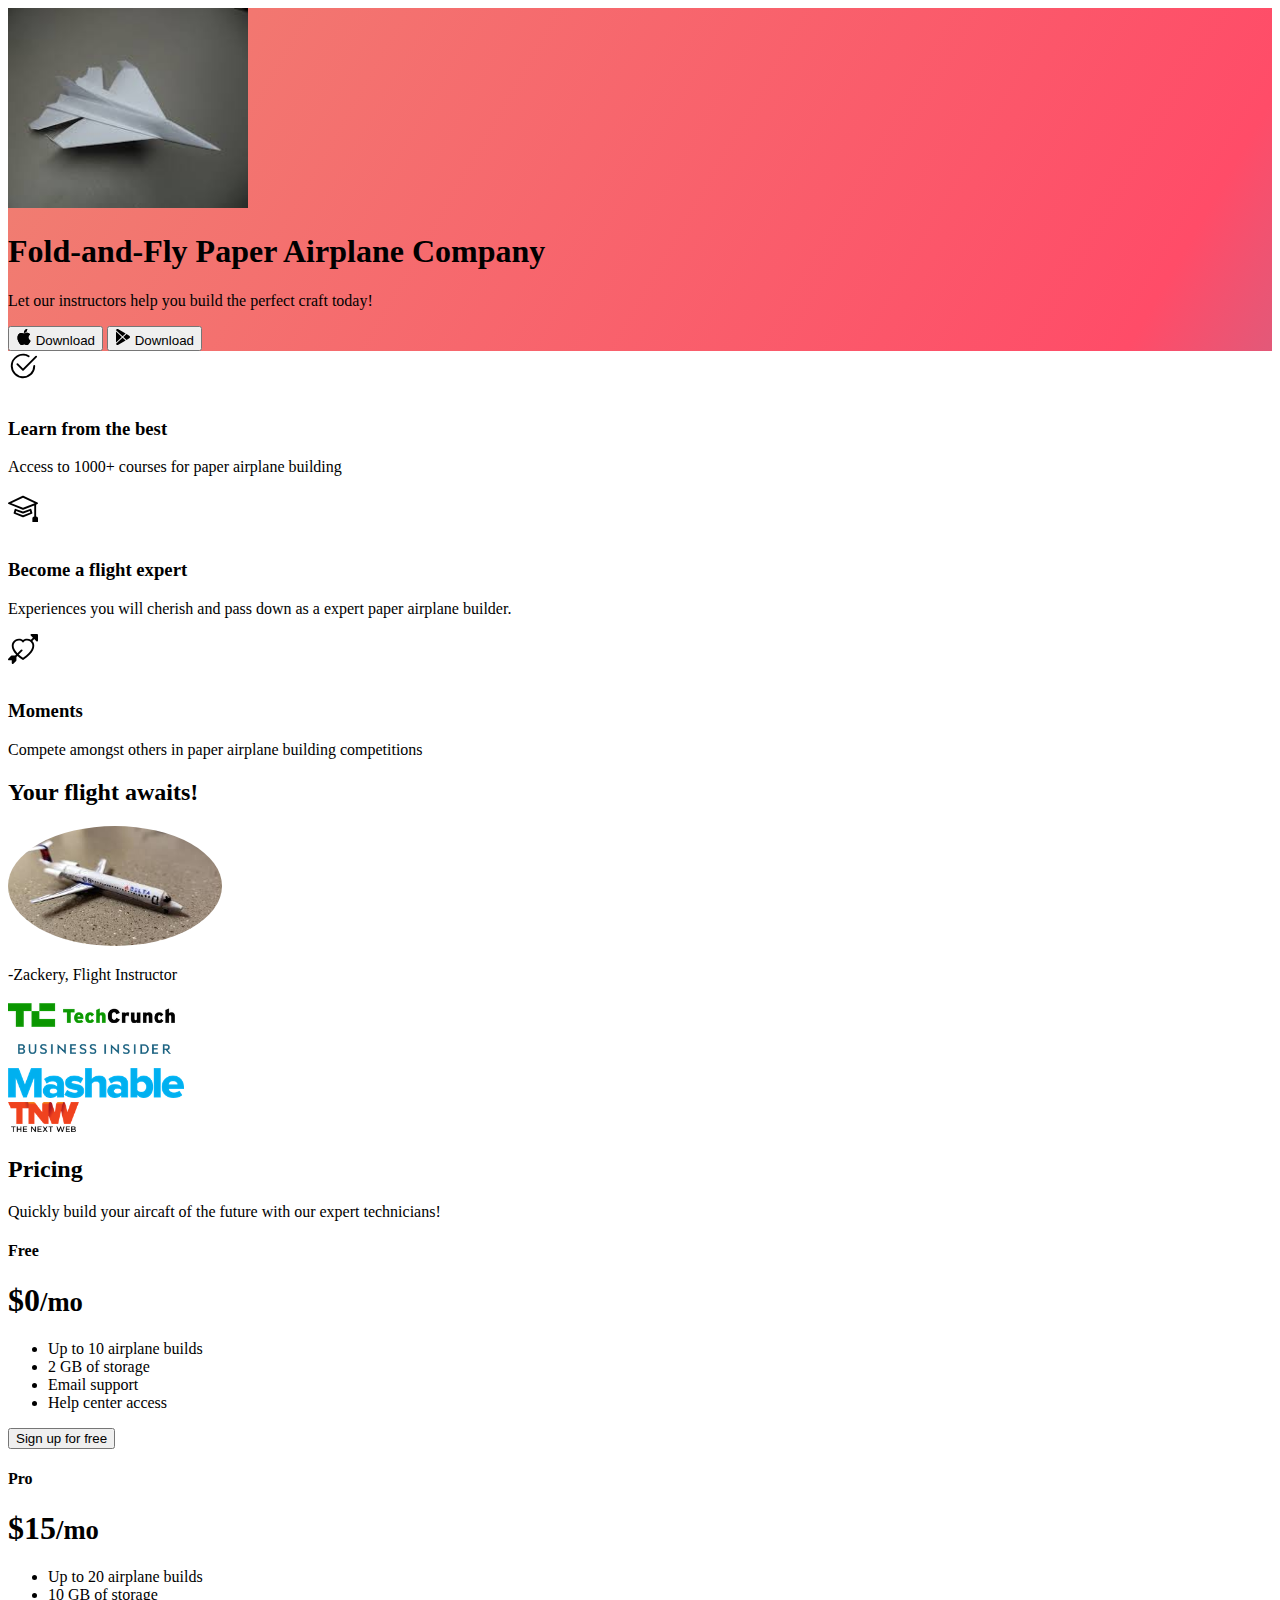
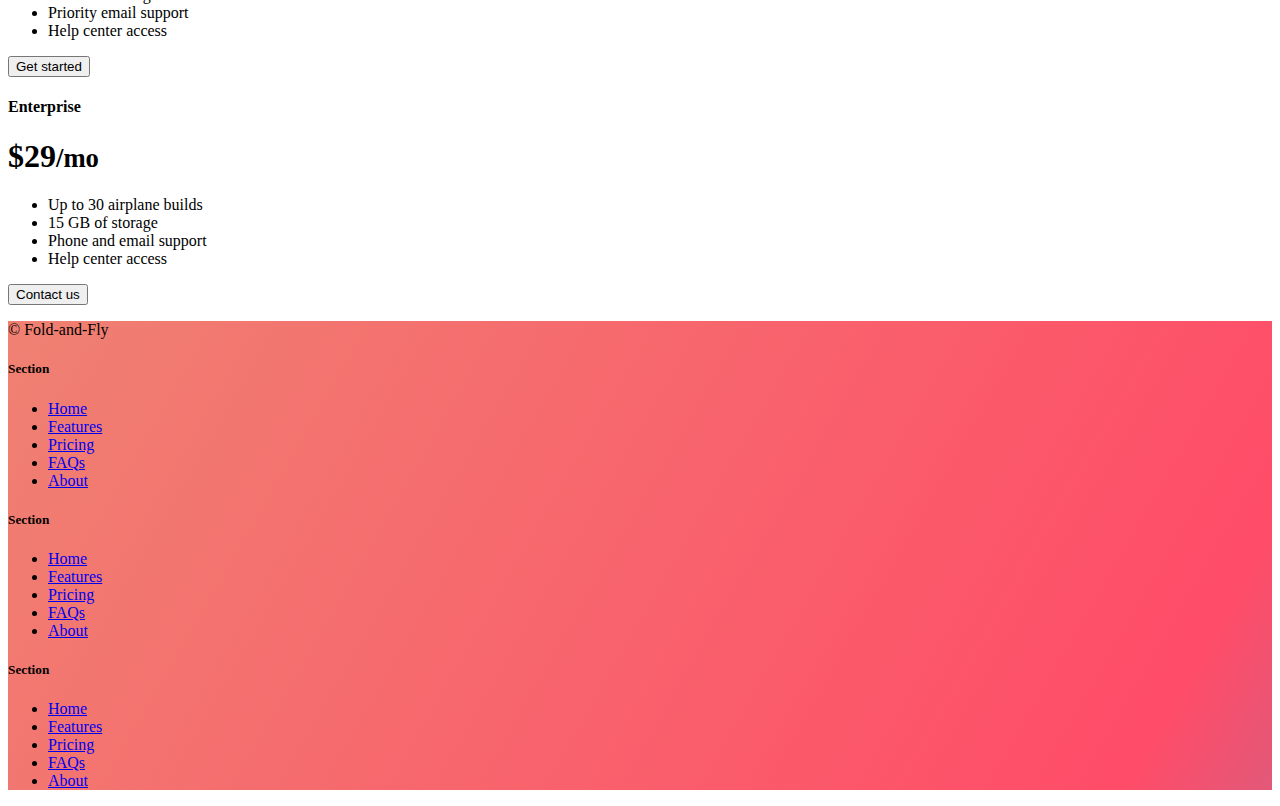
<file: index.html>
<!DOCTYPE html>
<html lang="en">

<head>
  <meta charset="UTF-8">
  <meta name="viewport" content="width=device-width, initial-scale=1.0">
  <title>Fold-and-Fly Paper Airplane Company</title>
  <link href="https://cdn.jsdelivr.net/npm/bootstrap@5.3.7/dist/css/bootstrap.min.css" rel="stylesheet" integrity="sha384-LN+7fdVzj6u52u30Kp6M/trliBMCMKTyK833zpbD+pXdCLuTusPj697FH4R/5mcr" crossorigin="anonymous">

<!--  referencing in custom css for a gradient background-->
  <link rel="stylesheet" href="./css/style.css"
</head>

<body>

  <!-- Title -->
<!--plascing in custom css class for gradient background -->
  <section id="title" class="gradient-background">
<div class="container col-xxl-8 px-4 pt-5">
  <div class="row flex-lg-row-reverse align-items-center g-5 pt-5">
    <div class="col-10 col-sm-8 col-lg-6">
      <img src="./images/paper_airplane.png" class="d-block mx-lg-auto img-fluid" alt="Icelandic Air Plane" height="200" loading="lazy"> </div>

<!--    #creating the title header-->
    <div class="col-lg-6"> <h1 class="display-5 fw-bold text-body-emphasis lh-1 mb-3">Fold-and-Fly Paper Airplane Company</h1>
      <p class="lead">
      Let our instructors help you build the perfect craft today!
    </p> <div class="d-grid gap-2 d-md-flex justify-content-md-start">
        <button type="button" class="btn btn-light btn-lg px-4 me-md-2"><svg xmlns="http://www.w3.org/2000/svg" width="16" height="16" fill="currentColor"
                class="bi bi-apple mb-1" viewBox="0 0 16 16">
<path
                  d="M11.182.008C11.148-.03 9.923.023 8.857 1.18c-1.066 1.156-.902 2.482-.878 2.516.024.034 1.52.087 2.475-1.258.955-1.345.762-2.391.728-2.43Zm3.314 11.733c-.048-.096-2.325-1.234-2.113-3.422.212-2.189 1.675-2.789 1.698-2.854.023-.065-.597-.79-1.254-1.157a3.692 3.692 0 0 0-1.563-.434c-.108-.003-.483-.095-1.254.116-.508.139-1.653.589-1.968.607-.316.018-1.256-.522-2.267-.665-.647-.125-1.333.131-1.824.328-.49.196-1.422.754-2.074 2.237-.652 1.482-.311 3.83-.067 4.56.244.729.625 1.924 1.273 2.796.576.984 1.34 1.667 1.659 1.899.319.232 1.219.386 1.843.067.502-.308 1.408-.485 1.766-.472.357.013 1.061.154 1.782.539.571.197 1.111.115 1.652-.105.541-.221 1.324-1.059 2.238-2.758.347-.79.505-1.217.473-1.282Z" />
<path
                  d="M11.182.008C11.148-.03 9.923.023 8.857 1.18c-1.066 1.156-.902 2.482-.878 2.516.024.034 1.52.087 2.475-1.258.955-1.345.762-2.391.728-2.43Zm3.314 11.733c-.048-.096-2.325-1.234-2.113-3.422.212-2.189 1.675-2.789 1.698-2.854.023-.065-.597-.79-1.254-1.157a3.692 3.692 0 0 0-1.563-.434c-.108-.003-.483-.095-1.254.116-.508.139-1.653.589-1.968.607-.316.018-1.256-.522-2.267-.665-.647-.125-1.333.131-1.824.328-.49.196-1.422.754-2.074 2.237-.652 1.482-.311 3.83-.067 4.56.244.729.625 1.924 1.273 2.796.576.984 1.34 1.667 1.659 1.899.319.232 1.219.386 1.843.067.502-.308 1.408-.485 1.766-.472.357.013 1.061.154 1.782.539.571.197 1.111.115 1.652-.105.541-.221 1.324-1.059 2.238-2.758.347-.79.505-1.217.473-1.282Z" />
</svg> Download</button>
        <button type="button" class="btn btn-outline-light btn-lg px-4"><svg xmlns="http://www.w3.org/2000/svg" width="16" height="16" fill="currentColor"
                class="bi bi-google-play mb-1" viewBox="0 0 16 16">
<path
                  d="M14.222 9.374c1.037-.61 1.037-2.137 0-2.748L11.528 5.04 8.32 8l3.207 2.96 2.694-1.586Zm-3.595 2.116L7.583 8.68 1.03 14.73c.201 1.029 1.36 1.61 2.303 1.055l7.294-4.295ZM1 13.396V2.603L6.846 8 1 13.396ZM1.03 1.27l6.553 6.05 3.044-2.81L3.333.215C2.39-.341 1.231.24 1.03 1.27Z" />
</svg> Download</button>
      </div>
    </div>
  </div>
</div>
  </section>
  <!-- Features -->
  <section id="features">
    <div class="container mt-5">

    <div class="row g-4 py-5 row-cols-1 row-cols-lg-3">
      <div class="col d-flex align-items-start"> <div class="icon-square text-body-emphasis bg-body-secondary d-inline-flex align-items-center justify-content-center fs-4 flex-shrink-0 me-3">

<!--        SVG CHECKMARK-->
        <svg xmlns="http://www.w3.org/2000/svg" height="30" fill="currentColor" class="bi bi-check2-circle"
              viewBox="0 0 16 16">
<path
                d="M2.5 8a5.5 5.5 0 0 1 8.25-4.764.5.5 0 0 0 .5-.866A6.5 6.5 0 1 0 14.5 8a.5.5 0 0 0-1 0 5.5 5.5 0 1 1-11 0z" />
<path
                d="M15.354 3.354a.5.5 0 0 0-.708-.708L8 9.293 5.354 6.646a.5.5 0 1 0-.708.708l3 3a.5.5 0 0 0 .708 0l7-7z" />
</svg>
      </div> <div> <h3 class="fs-2 text-body-emphasis">Learn from the best</h3>
        <p>Access to 1000+ courses for paper airplane building</p>

</a> </div>
      </div>
      <div class="col d-flex align-items-start">
        <div class="icon-square text-body-emphasis bg-body-secondary d-inline-flex align-items-center justify-content-center fs-4 flex-shrink-0 me-3">
<!--          SVG GRADUATION HAT-->
<svg xmlns="http://www.w3.org/2000/svg" height="30" fill="currentColor" class="bi bi-mortarboard" viewBox="0 0 16 16">
<path d="M8.211 2.047a.5.5 0 0 0-.422 0l-7.5 3.5a.5.5 0 0 0 .025.917l7.5 3a.5.5 0 0 0 .372 0L14 7.14V13a1 1 0 0 0-1 1v2h3v-2a1 1 0 0 0-1-1V6.739l.686-.275a.5.5 0 0 0 .025-.917l-7.5-3.5ZM8 8.46 1.758 5.965 8 3.052l6.242 2.913L8 8.46Z"/>
<path d="M4.176 9.032a.5.5 0 0 0-.656.327l-.5 1.7a.5.5 0 0 0 .294.605l4.5 1.8a.5.5 0 0 0 .372 0l4.5-1.8a.5.5 0 0 0 .294-.605l-.5-1.7a.5.5 0 0 0-.656-.327L8 10.466 4.176 9.032Zm-.068 1.873.22-.748 3.496 1.311a.5.5 0 0 0 .352 0l3.496-1.311.22.748L8 12.46l-3.892-1.556Z"/>
</svg>
        </div> <div> <h3 class="fs-2 text-body-emphasis">Become a flight expert</h3> <p>Experiences you will cherish and pass down as a expert paper airplane builder.</p>

</a> </div>
      </div>
      <div class="col d-flex align-items-start">
        <div class="icon-square text-body-emphasis bg-body-secondary d-inline-flex align-items-center justify-content-center fs-4 flex-shrink-0 me-3">
<!--SVG HEART-->
          <svg xmlns="http://www.w3.org/2000/svg" height="30" fill="currentColor" class="bi bi-arrow-through-heart"
              viewBox="0 0 16 16">
<path fill-rule="evenodd"
                d="M2.854 15.854A.5.5 0 0 1 2 15.5V14H.5a.5.5 0 0 1-.354-.854l1.5-1.5A.5.5 0 0 1 2 11.5h1.793l.53-.53c-.771-.802-1.328-1.58-1.704-2.32-.798-1.575-.775-2.996-.213-4.092C3.426 2.565 6.18 1.809 8 3.233c1.25-.98 2.944-.928 4.212-.152L13.292 2 12.147.854A.5.5 0 0 1 12.5 0h3a.5.5 0 0 1 .5.5v3a.5.5 0 0 1-.854.354L14 2.707l-1.006 1.006c.236.248.44.531.6.845.562 1.096.585 2.517-.213 4.092-.793 1.563-2.395 3.288-5.105 5.08L8 13.912l-.276-.182a21.86 21.86 0 0 1-2.685-2.062l-.539.54V14a.5.5 0 0 1-.146.354l-1.5 1.5Zm2.893-4.894A20.419 20.419 0 0 0 8 12.71c2.456-1.666 3.827-3.207 4.489-4.512.679-1.34.607-2.42.215-3.185-.817-1.595-3.087-2.054-4.346-.761L8 4.62l-.358-.368c-1.259-1.293-3.53-.834-4.346.761-.392.766-.464 1.845.215 3.185.323.636.815 1.33 1.519 2.065l1.866-1.867a.5.5 0 1 1 .708.708L5.747 10.96Z" />
</svg>
        </div> <div> <h3 class="fs-2 text-body-emphasis">Moments</h3> <p>Compete amongst others in paper airplane building competitions</p>

</a>
      </div>
      </div>
    </div>
      </div>

  </section>
  <!-- Testimonial -->
  <section id="testimonial">
    <div class="my-5">
        <div class="p-5 text-center bg-body-tertiary">
      <div class="container py-5">
          <h2 class="text-body-emphasis">Your flight awaits!</h2>
          <img class="profile-img mt-5" src="./images/delta_airplane.png" alt="Blue Whale" height="200"
               </div>
        <p class="col-lg-8 mx-auto lead mt-2">-Zackery, Flight Instructor</p>

<div class="container">
  <div class="row text-center">
    <div class="col-lg-3 col-sm-12">
      <img src="./images/techcrunch.png" alt="techcrunch" height="30">
    </div>
    <div class="col-lg-3 col-sm-12">
      <img src="./images/bizinsider.png" alt="bizinsider" height="30">
    </div>
    <div class="col-lg-3 col-sm-12">
      <img src="./images/mashable.png" alt="mashable" height="30">
    </div>
    <div class="col-lg-3 col-sm-12">
      <img src="./images/tnw.png" alt="tnw" height="30">
    </div>
  </div>
</div>


  </section>
  <!-- Pricing -->
  <section id="pricing"
           <div class="container">
               <div class="pricing-header p-3 pb-md-4 mx-auto text-center">
                   <h2 class="display-4 fw-normal text-body-emphasis">Pricing</h2>
                   <p class="fs-5 text-body-secondary">Quickly build your aircaft of the future with our expert technicians!
                   </p>
               </div>
           </div>
      <div class="row row-cols-1 row-cols-md-3 mb-3 text-center"> <div class="col"> <div class="card mb-4 rounded-3 shadow-sm">
          <div class="card-header py-3">
          <h4 class="my-0 fw-normal">Free</h4> </div> <div class="card-body"> <h1 class="card-title pricing-card-title">$0<small class="text-body-secondary fw-light">/mo</small></h1>
          <ul class="list-unstyled mt-3 mb-4">
              <li>Up to 10 airplane builds</li>
              <li>2 GB of storage</li>
              <li>Email support</li>
              <li>Help center access</li>
          </ul> <button type="button" class="w-100 btn btn-lg btn-outline-dark">Sign up for free</button>
      </div>
      </div>
      </div>
          <div class="col">
          <div class="card mb-4 rounded-3 shadow-sm">
              <div class="card-header py-3"> <h4 class="my-0 fw-normal">Pro</h4>
              </div>
              <div class="card-body">
                  <h1 class="card-title pricing-card-title">$15<small class="text-body-secondary fw-light">/mo</small></h1>
                  <ul class="list-unstyled mt-3 mb-4">
                      <li>Up to 20 airplane builds</li>
                      <li>10 GB of storage</li>
                      <li>Priority email support</li>
                      <li>Help center access</li>
                  </ul>
                  <button type="button" class="w-100 btn btn-lg btn-dark">Get started</button>
              </div>
          </div>
          </div>
          <div class="col"> <div class="card mb-4 rounded-3 shadow-sm border-dark">
              <div class="card-header py-3 text-bg-dark border-dark"> <h4 class="my-0 fw-normal">Enterprise</h4>
              </div>
              <div class="card-body"> <h1 class="card-title pricing-card-title">$29<small class="text-body-secondary fw-light">/mo</small></h1>
                  <ul class="list-unstyled mt-3 mb-4">
                      <li>Up to 30 airplane builds</li>
                      <li>15 GB of storage</li>
                      <li>Phone and email support</li>
                      <li>Help center access</li>
      </ul> <button type="button" class="w-100 btn btn-lg btn-dark">Contact us</button> </div> </div> </div> </div>

  </section>
  <!-- Footer -->
  <section id="footer" class="gradient-background">
      <div class="container">
          <footer class="row row-cols-1 row-cols-sm-2 row-cols-md-5 py-5 mt-5">
              <div class="col mb-3">
                  <p class="text-body-secondary">© Fold-and-Fly</p>
              </div>
              <div class="col mb-3"></div> <div class="col mb-3">
              <h5>Section</h5> <ul class="nav flex-column"> <li class="nav-item mb-2"><a href="#" class="nav-link p-0 text-body-secondary">Home</a></li>
              <li class="nav-item mb-2"><a href="#" class="nav-link p-0 text-body-secondary">Features</a></li>
              <li class="nav-item mb-2"><a href="#" class="nav-link p-0 text-body-secondary">Pricing</a></li> <li class="nav-item mb-2"><a href="#" class="nav-link p-0 text-body-secondary">FAQs</a></li>
              <li class="nav-item mb-2"><a href="#" class="nav-link p-0 text-body-secondary">About</a></li> </ul> </div> <div class="col mb-3"> <h5>Section</h5> <ul class="nav flex-column">
              <li class="nav-item mb-2"><a href="#" class="nav-link p-0 text-body-secondary">Home</a></li>
              <li class="nav-item mb-2"><a href="#" class="nav-link p-0 text-body-secondary">Features</a></li>
              <li class="nav-item mb-2"><a href="#" class="nav-link p-0 text-body-secondary">Pricing</a></li>
              <li class="nav-item mb-2"><a href="#" class="nav-link p-0 text-body-secondary">FAQs</a></li>
              <li class="nav-item mb-2"><a href="#" class="nav-link p-0 text-body-secondary">About</a></li>
          </ul> </div> <div class="col mb-3"> <h5>Section</h5> <ul class="nav flex-column"> <li class="nav-item mb-2"><a href="#" class="nav-link p-0 text-body-secondary">Home</a></li>
              <li class="nav-item mb-2"><a href="#" class="nav-link p-0 text-body-secondary">Features</a></li> <li class="nav-item mb-2"><a href="#" class="nav-link p-0 text-body-secondary">Pricing</a></li>
              <li class="nav-item mb-2"><a href="#" class="nav-link p-0 text-body-secondary">FAQs</a></li>
          <li class="nav-item mb-2"><a href="#" class="nav-link p-0 text-body-secondary">About</a></li>
      </ul>
      </div>
      </footer>
      </div>

  </section>
</body>

</html>
</file>
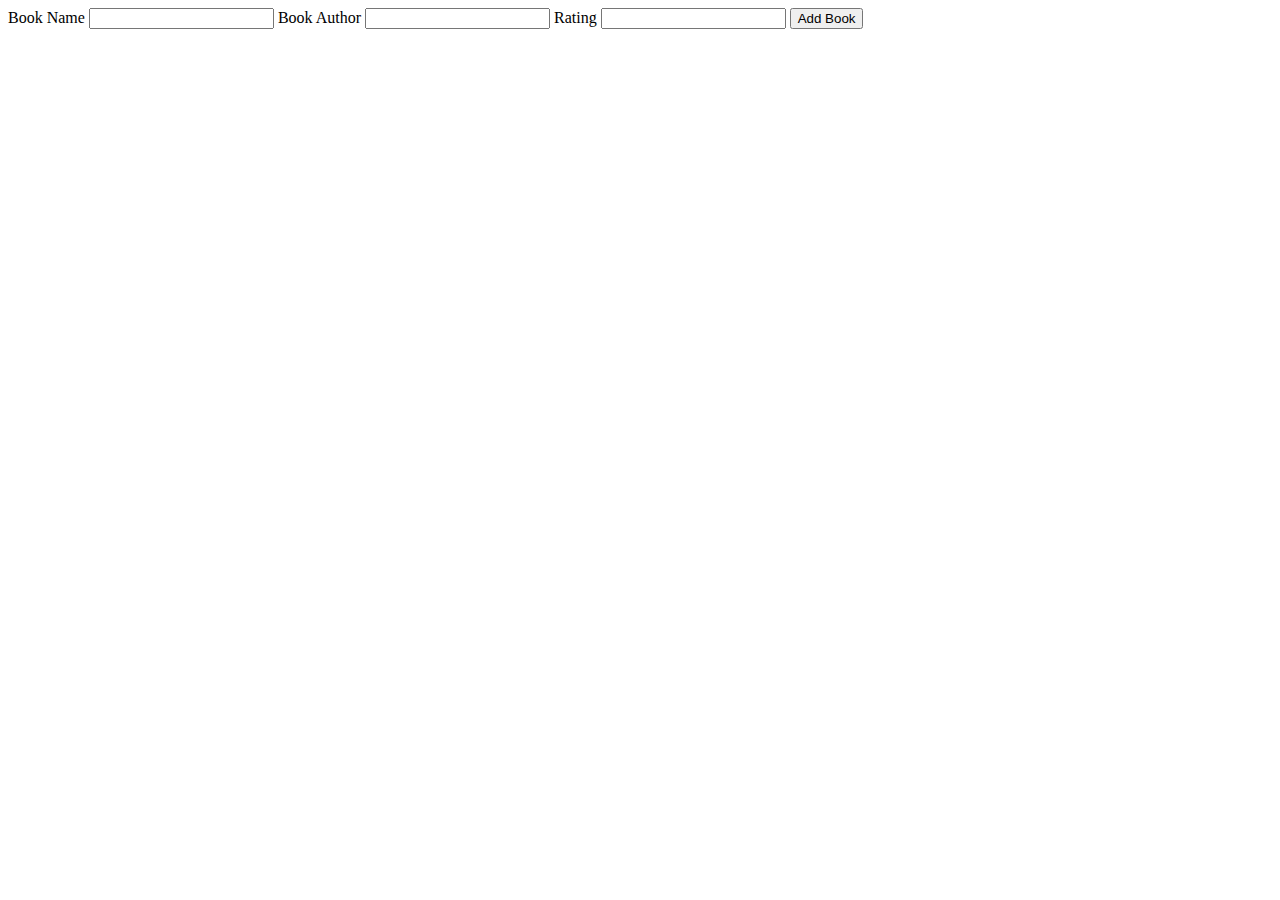
<file: add.html>
<!DOCTYPE html>
<html lang="en">
  <head>
    <meta charset="UTF-8" />
    <title>Add Book</title>
  </head>
  <body>
    <form action="{{ url_for('add') }}" method="POST">
      <label>Book Name</label>
      <input name="title" type="text" />
      <label>Book Author</label>
      <input name="author" type="text" />
      <label>Rating</label>
      <input name="rating" type="text" />
      <button type="submit">Add Book</button>
    </form>
  </body>
</html>
</file>
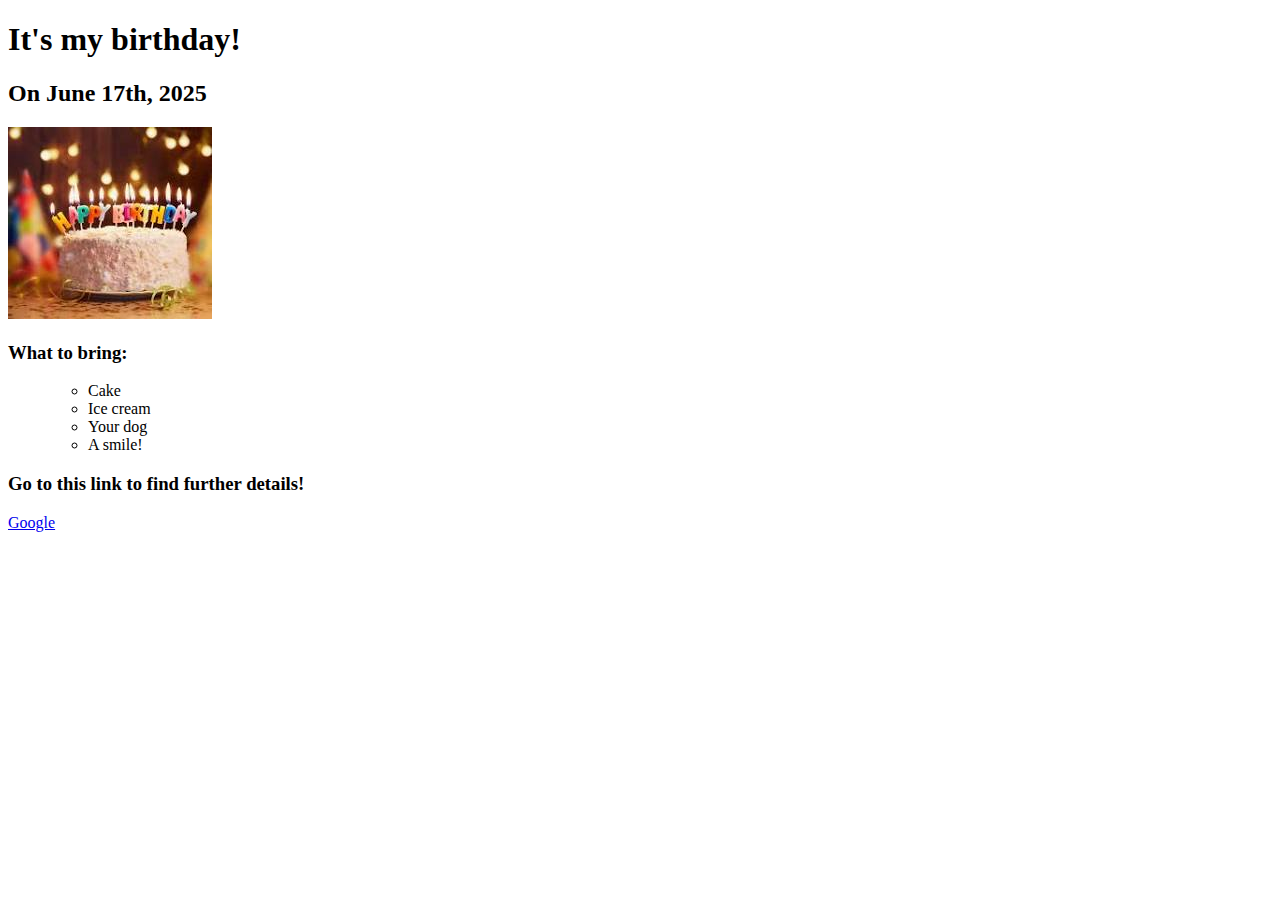
<file: birthday_invite_link_HTML.html>
<!DOCTYPE html>
<html lang="en">
<head>
    <meta charset="UTF-8">
    <title>Zack's Birthday Invite!</title>
</head>
<body>

</body>
</html>

<h1> It's my birthday!</h1>

<h2> On June 17th, 2025</h2>

<img src="[data-uri]", alt="A image of a birthday cake"\>

<h3>What to bring:</h3>

<ol>
  <ul>
  <li> Cake</li>
  <li> Ice cream</li>
  <li> Your dog</li>
  <li> A smile!</li>
    </ul>

</ol>

<h3> Go to this link to find further details!</h3>
<a href="https://www.google.com/">Google</a>
</file>
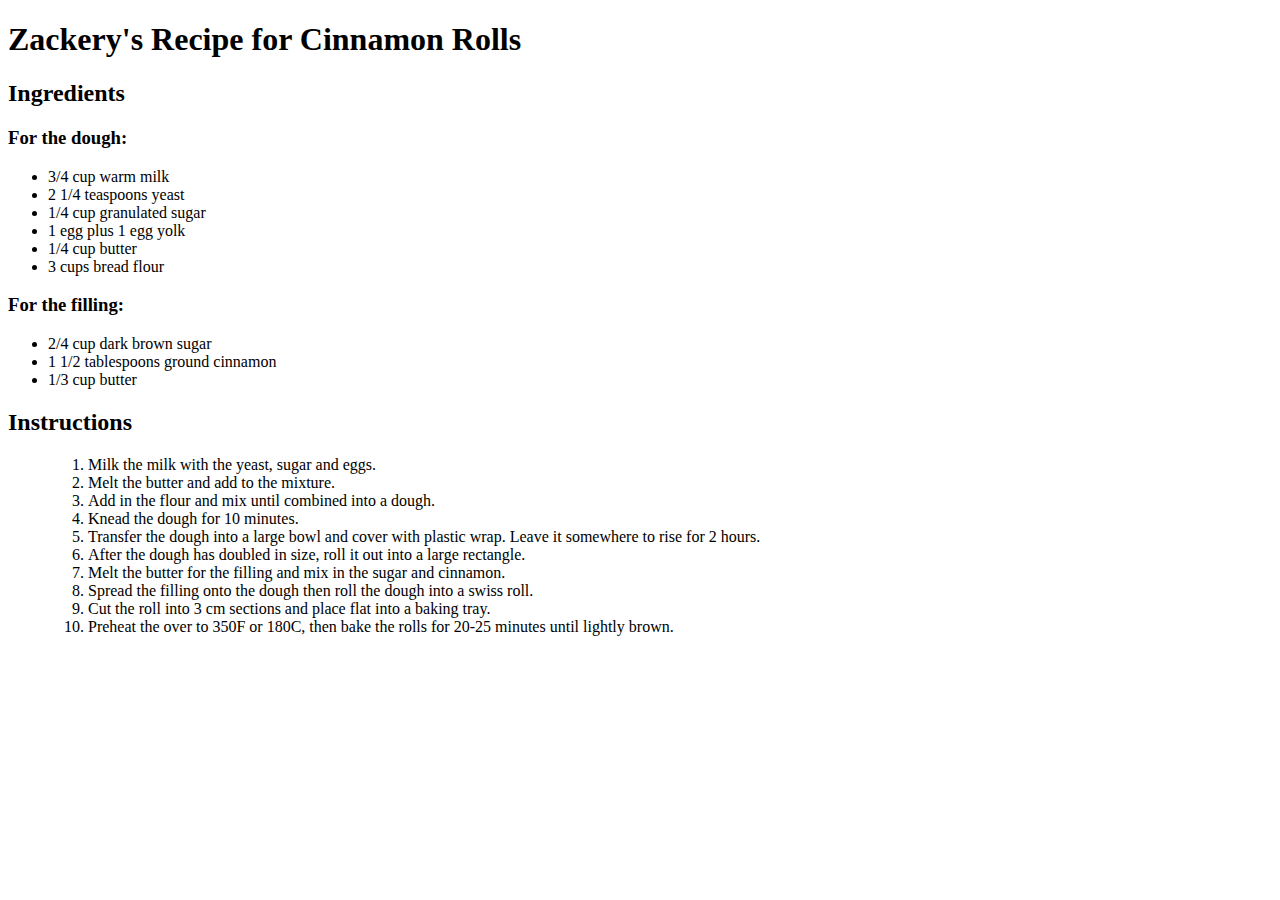
<file: cinnamon_roll_recipe_HTML.html>
<!DOCTYPE html>
<html lang="en">
<head>
    <meta charset="UTF-8">
    <title>Cinnamon Roll Recipe</title>
</head>
<body>

</body>
</html>

<h1>Zackery's Recipe for Cinnamon Rolls</h1>

<h2>Ingredients</h2>

<h3>For the dough:</h3>
<ul>
<li>3/4 cup warm milk</li>
<li>2 1/4 teaspoons yeast</li>
<li>1/4 cup granulated sugar</li>
<li>1 egg plus 1 egg yolk</li>
<li>1/4 cup butter</li>
<li> 3 cups bread flour</li>
</ul>

<h3>For the filling:</h3>
<ul>
<li>2/4 cup dark brown sugar</li>
<li>1 1/2 tablespoons ground cinnamon</li>
<li>1/3 cup butter</li>
</ul>


<h2>Instructions</h2>
<ol>


<ol>
<li>Milk the milk with the yeast, sugar and eggs.</li>
<li>Melt the butter and add to the mixture.</li>
<li>Add in the flour and mix until combined into a dough.</li>
<li>Knead the dough for 10 minutes.</li>
<li>Transfer the dough into a large bowl and cover with plastic wrap. Leave it somewhere to rise for 2 hours.</li>
<li>After the dough has doubled in size, roll it out into a large rectangle.</li>
<li>Melt the butter for the filling and mix in the sugar and cinnamon.</li>
<li>Spread the filling onto the dough then roll the dough into a swiss roll.</li>
<li>Cut the roll into 3 cm sections and place flat into a baking tray.</li>
<li>Preheat the over to 350F or 180C, then bake the rolls for 20-25 minutes until lightly brown.</li>
</ol>
</file>
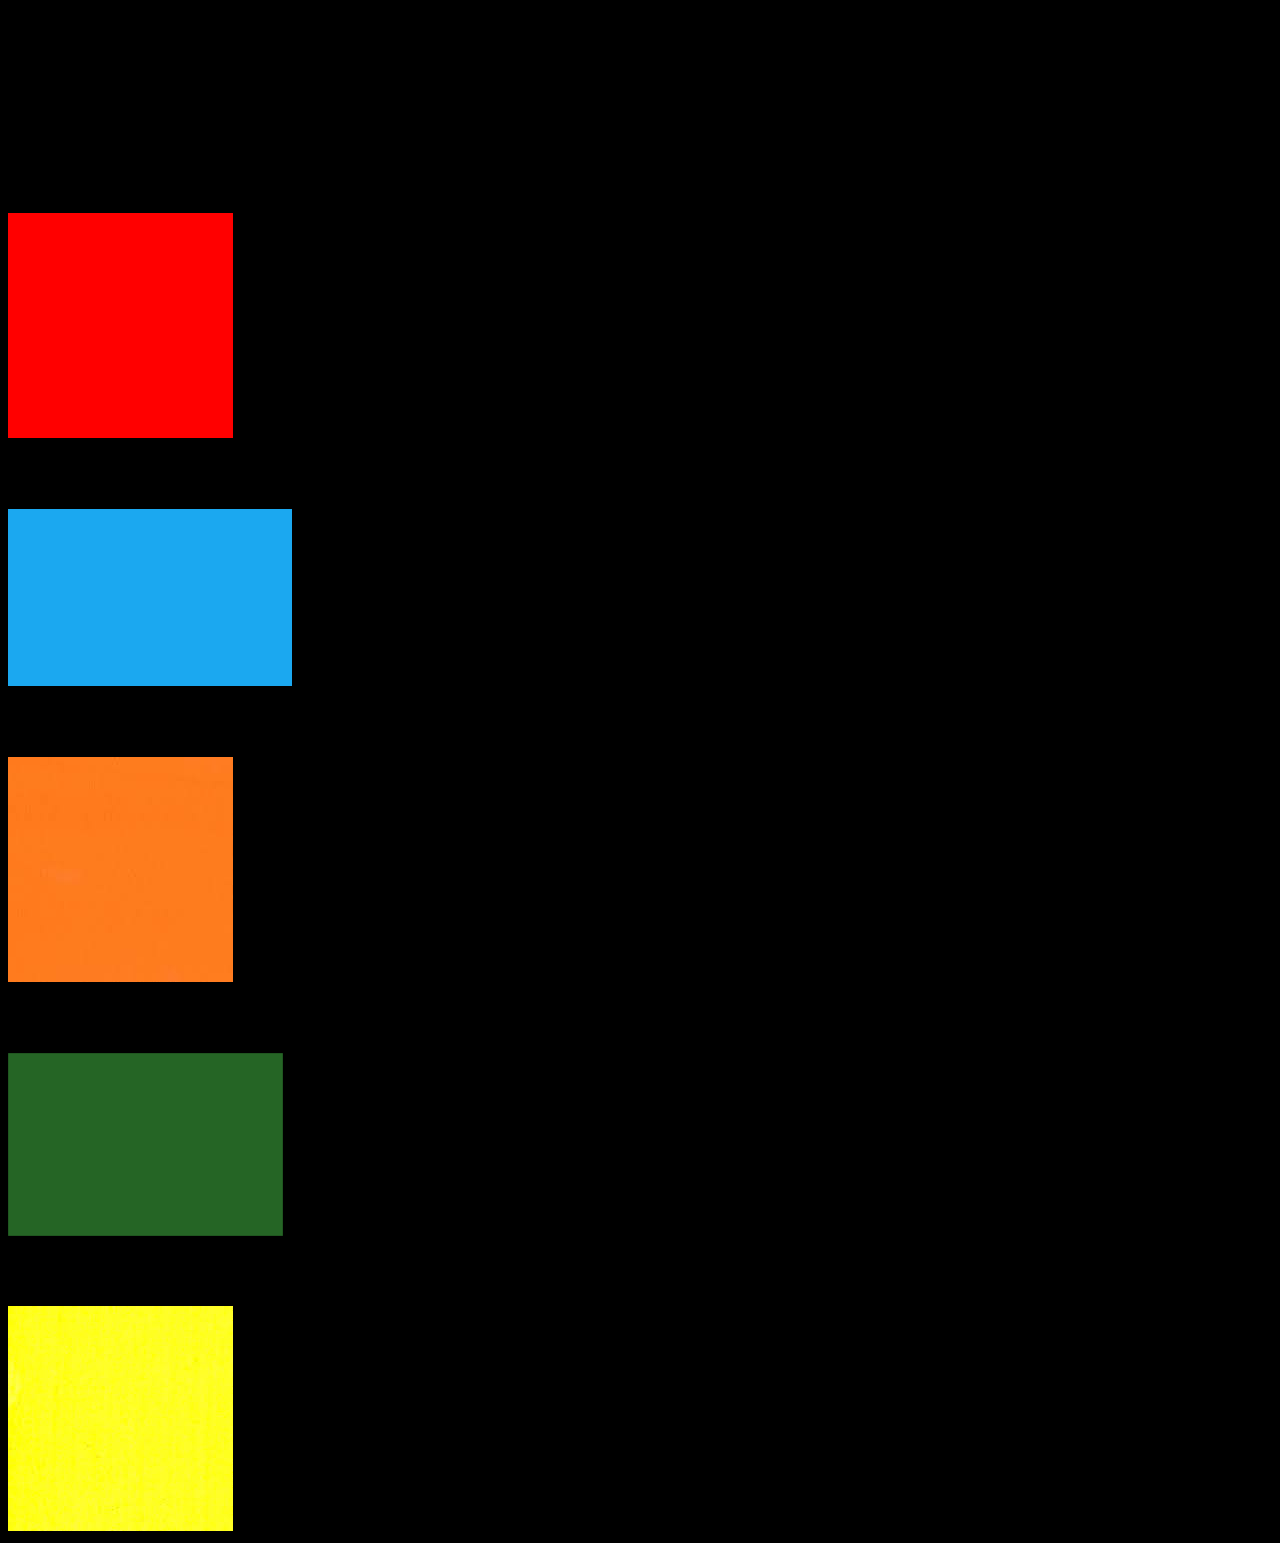
<file: color_vocab_project_CSS_HTML.html>
<!DOCTYPE html>
<html lang="en">
<head>
    <meta charset="UTF-8">
    <title>Spanish Vocabulary</title>
  <link rel="stylesheet", href="./style.css"
</head>

<body>
<h1>Colors</h1>

<h2>Learn the colors in Spanish!</h2>
<h2 class="color-title" id="red">Rojo</h2>
<img class="color" src="./assets/images/red.png" alt="red"/>

<h2 class="color-title" id="blue">Azul</h2>
<img src="./assets/images/blue.png" alt="blue" />



<h2 class="color-title" id="orange">Anaranjado</h2>
<img src="./assets/images/orange.png" alt="orange" />

<h2 class="color-title" id="green">Verde</h2>
<img src="./assets/images/green.png" alt="green" />

<h2 class="color-title" id="yellow">Amarillo</h2>
<img src="./assets/images/yellow.png" alt="yellow" />

</body>
</html>
</file>
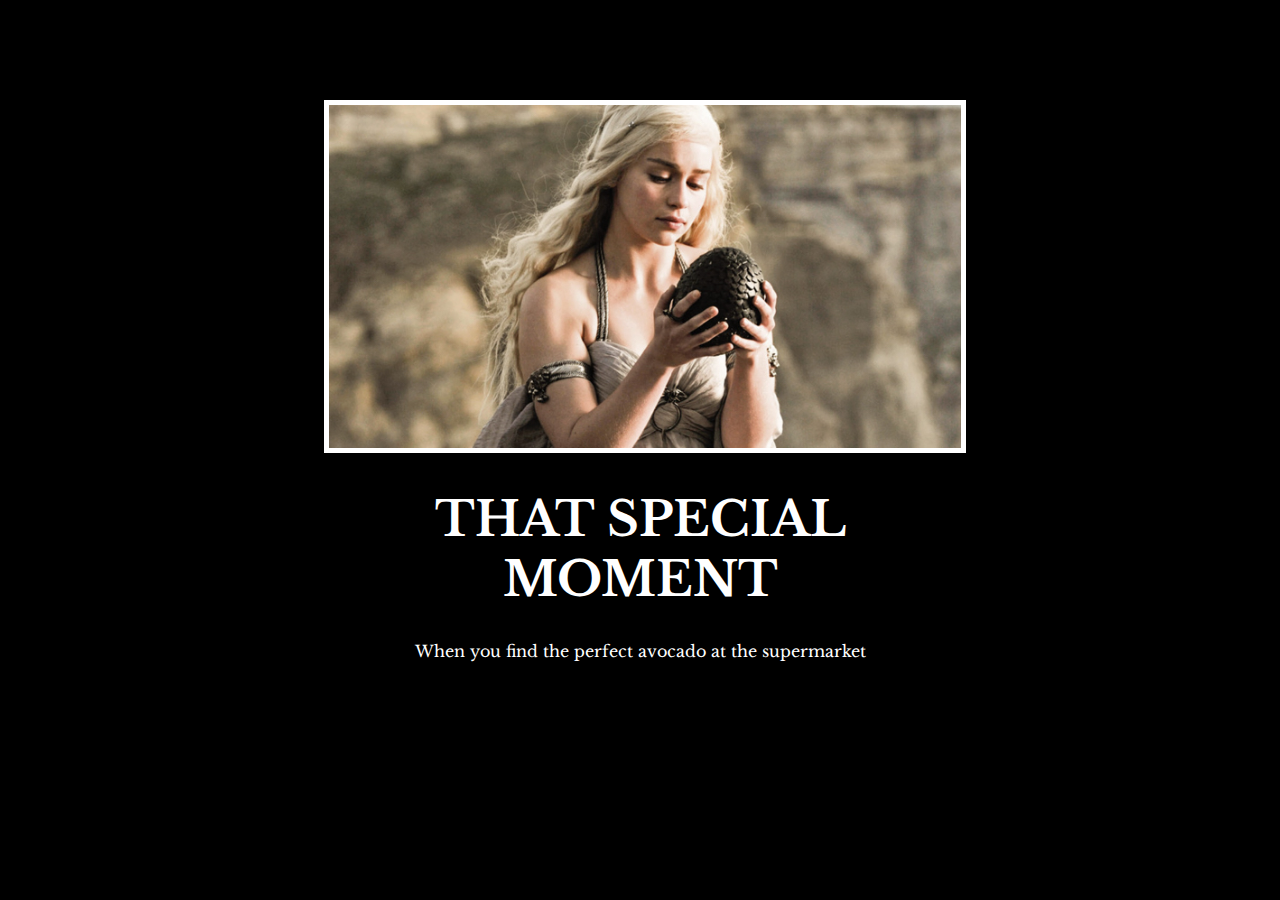
<file: Motivational_Poster_Website_HTML.html>
<!DOCTYPE html>
<html lang="en">
<head>
    <meta charset="UTF-8">
    <title>Motivational Meme quotes</title>

    <link rel ="stylesheet" href="./style.css" />
    <link rel="preconnect" href="https://fonts.googleapis.com">
    <link rel="preconnect" href="https://font.gstatic.com" crossorigin>
    <link href="https://fonts.googleapis.com/css2?family=Libre+Baskerville&display=swap" rel="stylesheet">
    

</head>
<body>
<div class="poster">
    <img class="motivation-img" src="./assets/images/daenerys.jpeg" src="daenerys with egg" />
    <h1>That Special Moment</h1>
    <p>When you find the perfect avocado at the supermarket</p>
</div>


</body>

</html>
</file>
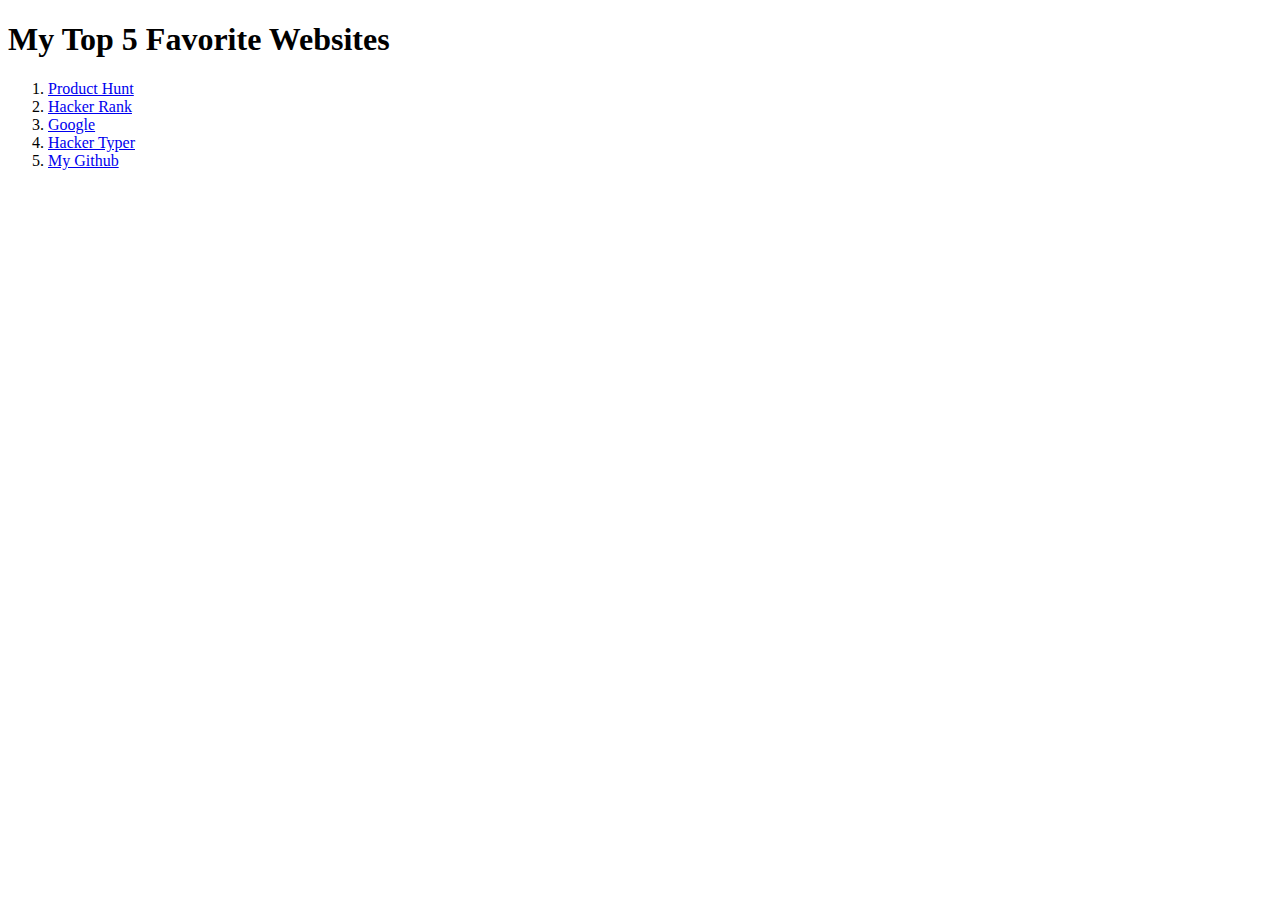
<file: top_5_favorite_websites_HTML.html>
<!DOCTYPE html>
<html lang="en">
<head>
    <meta charset="UTF-8">
    <title>Top 5 favorite websites</title>
</head>
<body>

</body>
</html>

<h1> My Top 5 Favorite Websites</h1>
<ol>
  <li><a href="https://www.producthunt.com/">Product Hunt</a> </li>
  <li><a href="https://www.hackerrank.com/">Hacker Rank</a> </li>
  <li><a href="https://www.google.com/">Google</a> </li>
  <li><a href="https://www.hackertyper.com/">Hacker Typer</a> </li>
  <li><a href="https://github.com/ZackeryBradley/">My Github</a> </li>
</ol>
</file>
<file: css/style.css>
.gradient-background {
  background: linear-gradient(300deg, #00bfff, #ff4c68, #ef8172);
  background-size: 180% 180%;
  animation: gradient-animation 18s ease infinite;
}

@keyframes gradient-animation {
  0% {
    background-position: 0% 50%;
  }
  50% {
    background-position: 100% 50%;
  }
  100% {
    background-position: 0% 50%;
  }
}

.icon-square {
  width: 3rem;
  height: 3rem;
  border-radius: 0.75rem;
}

.profile-img {
  height: 120px;
  border-radius: 50%;
  object-fit: cover;
}
</file>
<file: style.css>
body {
  background-color: black;
}
h1 {
  text-transform: uppercase;
  font-size: 3rem;
}

.poster {
  width: 50%;
  margin-left: 25%;
  margin-top: 100px;
  color: white;
  font-family: "Libre Baskerville", serif;
  text-align: center;
}

.motivation-img {
  border: 5px solid white;
  width: 100%;
}
</file>
